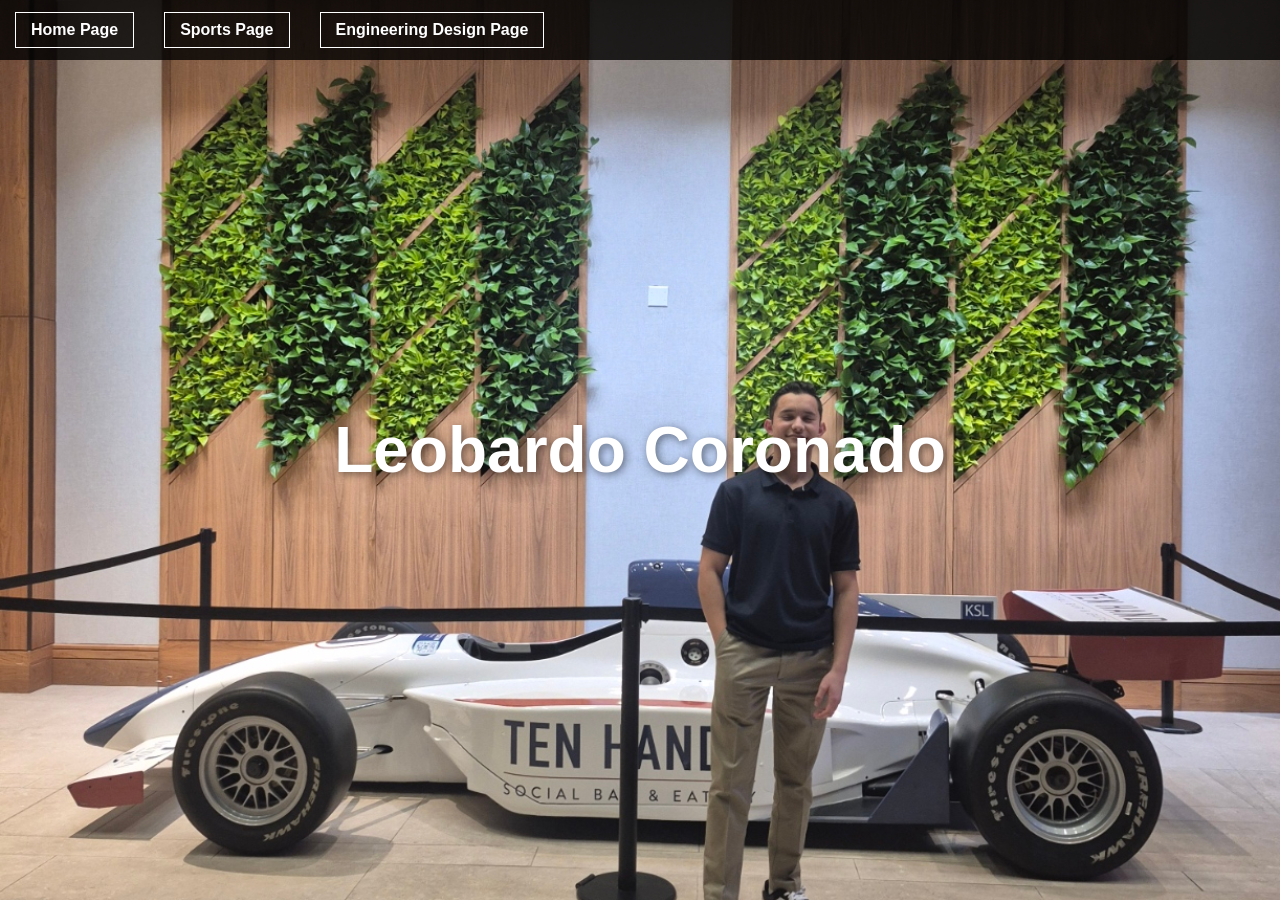
<file: index.html>
<!DOCTYPE html>
<html>
    <head>
        <title>Home Page</title>
        <link rel="stylesheet" type="text/css" href="styleGlobal.css">
        <link rel="stylesheet" type="text/css" href="styleHomePage.css">
    </head>
    <body>
        <nav class="navbar">
            <a href="index.html" class="nav_link">Home Page</a>
            <a href="sportsPage.html" class="nav_link">Sports Page</a>
            <a href="engDesignPage.html" class="nav_link">Engineering Design Page</a>
        </nav>
    
        <section class="title_section">
            <h1 class="PageTitle">Leobardo Coronado</h1>
        </section>
    </body>
</html>
</file>
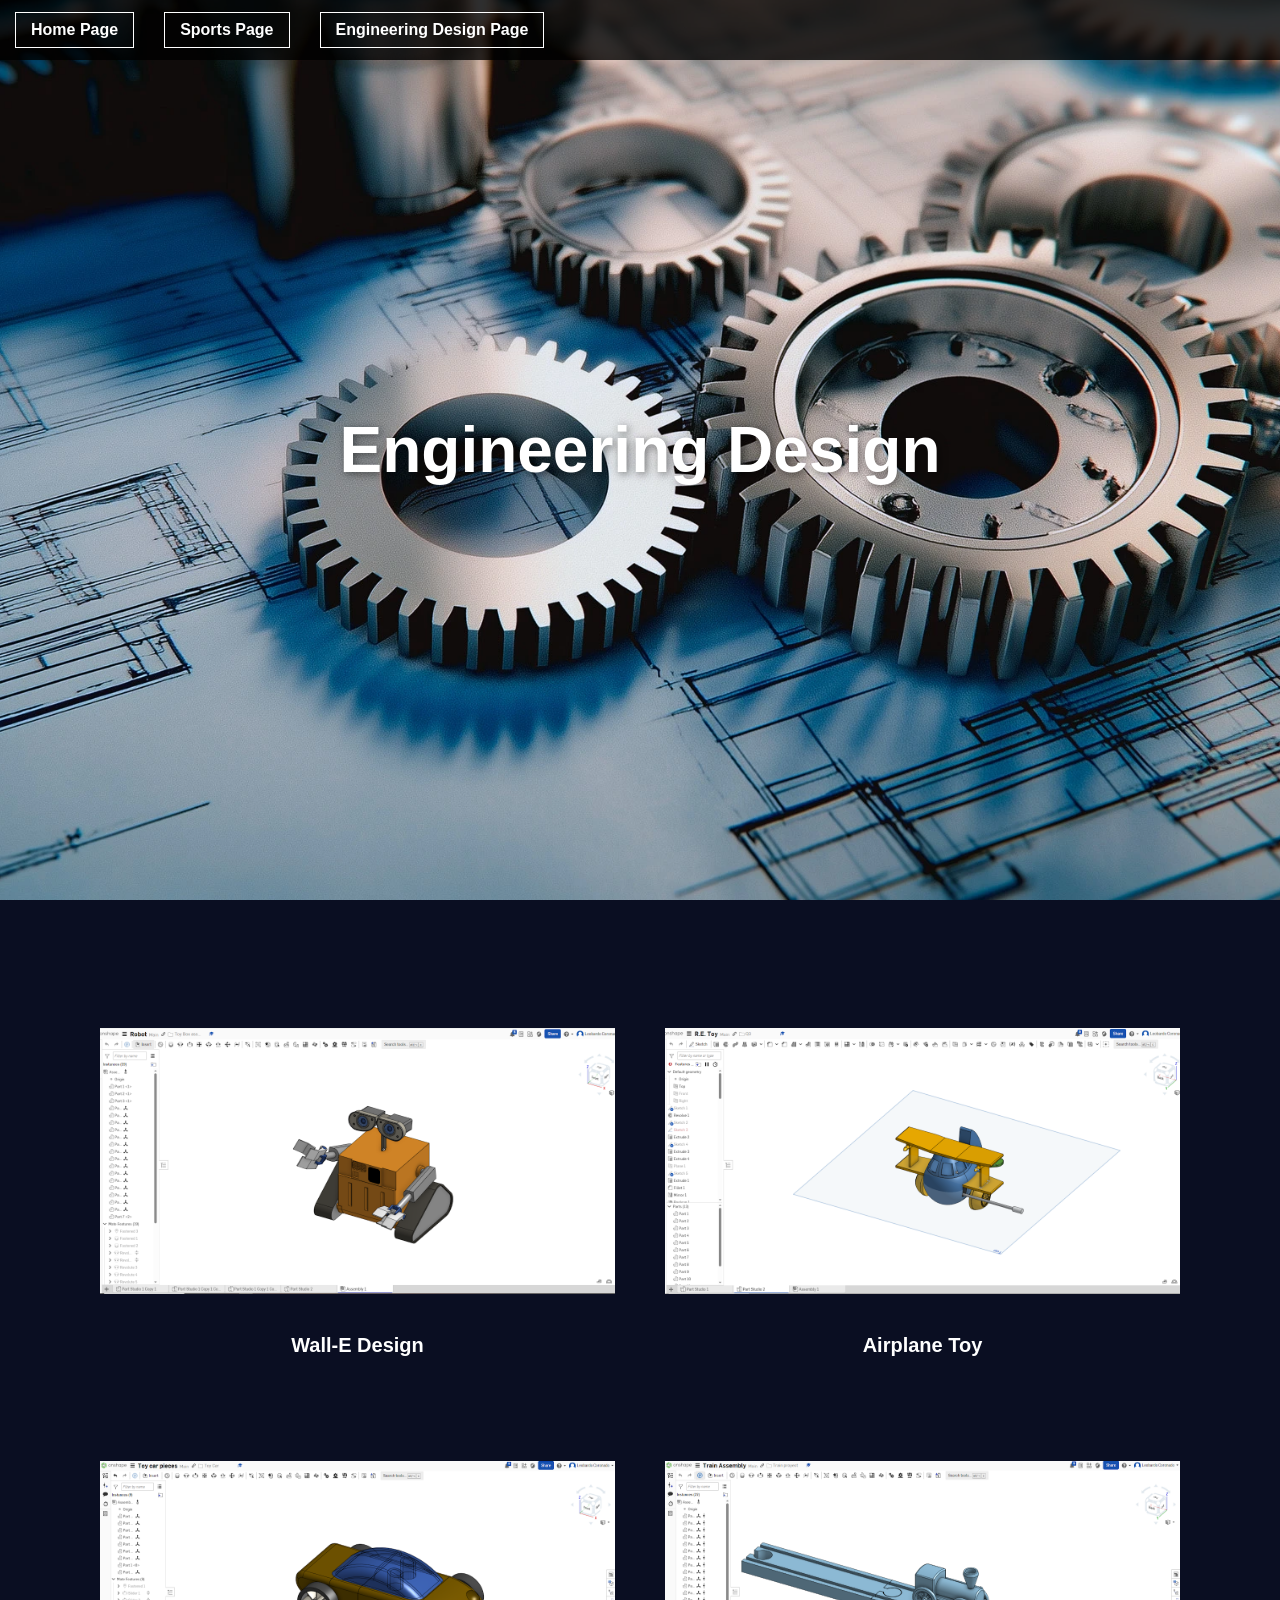
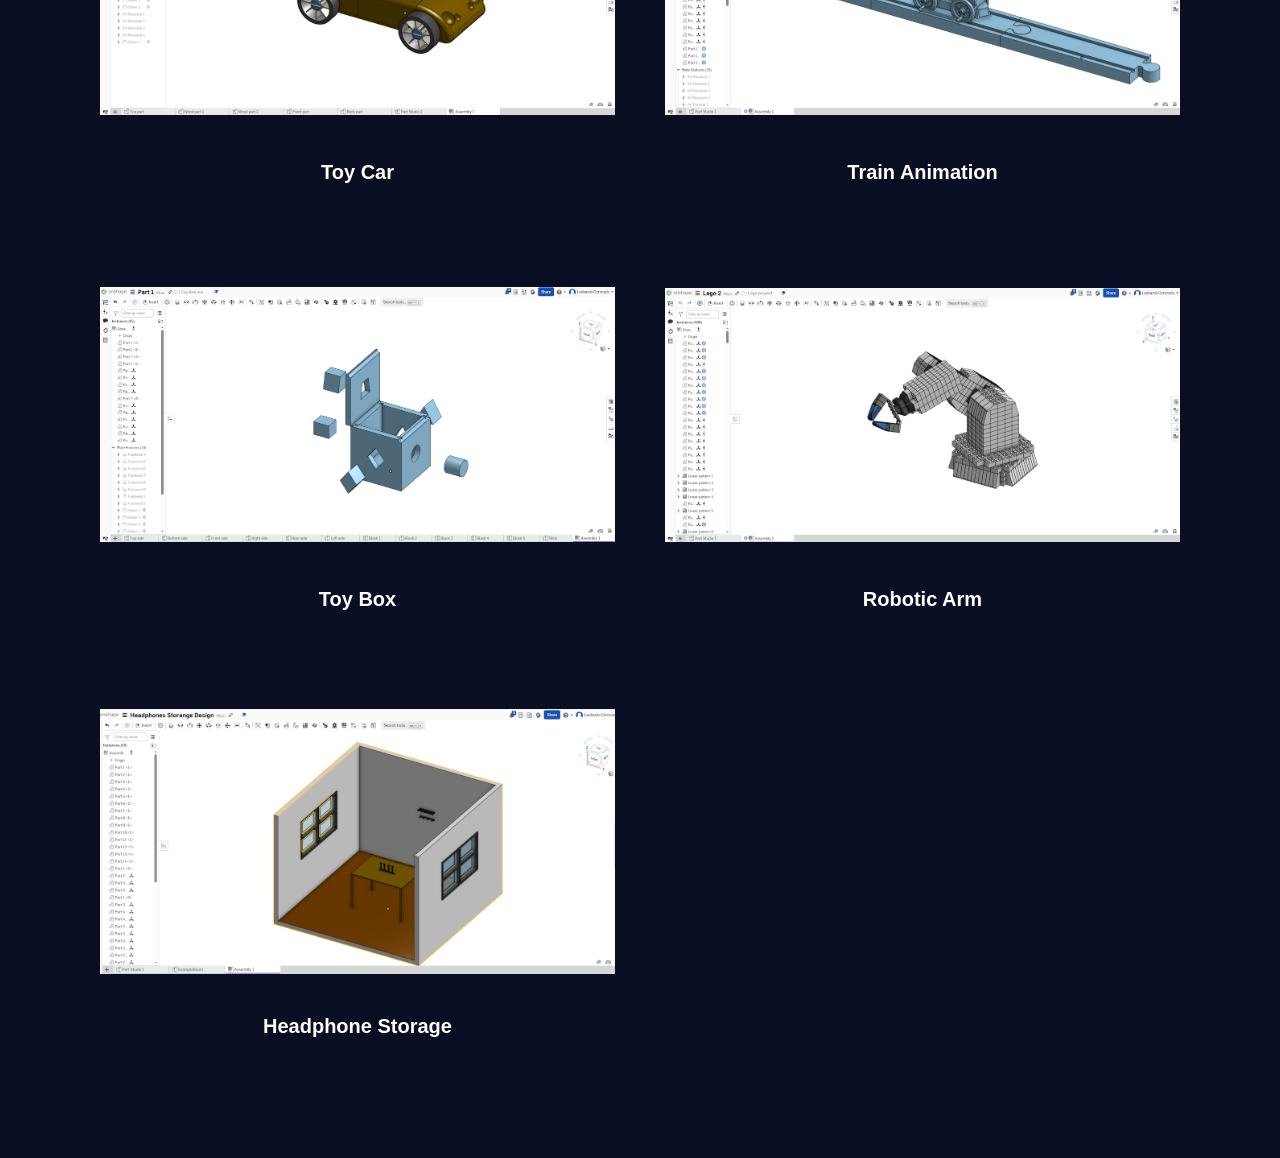
<file: engDesignPage.html>
<!DOCTYPE html>
<html>
    <head>
        <title>Engineering Design Page</title>
        <link rel="stylesheet" type="text/css" href="styleGlobal.css">
        <link rel="stylesheet" type="text/css" href="styleEngineeringDesignPage.css">
    </head>
    <body>
        <nav class="navbar">
            <a href="index.html" class="nav_link">Home Page</a>
            <a href="sportsPage.html" class="nav_link">Sports Page</a>
            <a href="engDesignPage.html" class="nav_link">Engineering Design Page</a>
        </nav>
    
        <section class="title_section">
            <h1 class="PageTitle">Engineering Design</h1>
        </section>

        <section class="OnShapeDesignsSection">

            <div class="DesignItem">
                <img src="./Resourses/Engineering Design Resourses/Wall_E_DesignPhoto.jpg" class="OnShapeDesignsPhoto">
                <p class="DesignCaption">Wall‑E Design</p>
            </div>

            <div class="DesignItem">
                <img src="./Resourses/Engineering Design Resourses/AirPlaneToyDesignPhoto.jpg" class="OnShapeDesignsPhoto">
                <p class="DesignCaption">Airplane Toy</p>
            </div>

            <div class="DesignItem">
                <img src="./Resourses/Engineering Design Resourses/ToyCarDesignPhoto.jpg" class="OnShapeDesignsPhoto">
                <p class="DesignCaption">Toy Car</p>
            </div>

            <div class="DesignItem">
                <img src="./Resourses/Engineering Design Resourses/TrainAnimationPhoto.jpg" class="OnShapeDesignsPhoto">
                <p class="DesignCaption">Train Animation</p>
            </div>

            <div class="DesignItem">
                <img src="./Resourses/Engineering Design Resourses/ToyBoxDesignPhoto.jpg" class="OnShapeDesignsPhoto">
                <p class="DesignCaption">Toy Box</p>
            </div>

            <div class="DesignItem">
                <img src="./Resourses/Engineering Design Resourses/LegoRoboticArmPhoto.jpg" class="OnShapeDesignsPhoto">
                <p class="DesignCaption">Robotic Arm</p>
            </div>

            <div class="DesignItem">
                <img src="./Resourses/Engineering Design Resourses/HeadphoneStorageDesignPhoto.jpg" class="OnShapeDesignsPhoto">
                <p class="DesignCaption">Headphone Storage</p>
            </div>

        </section>
    </body>
</html>
</file>
<file: styleGlobal.css>
body {
    margin: 0;
    padding: 0;
}

/* Estilos de la barra superior */
.navbar {
    width: 100%;
    height: 60px;           /* Altura de la barra */
    background-color: rgba(0, 0, 0, 0.8); /* Fondo negro semitransparente */
    display: flex;/*convierte la barra en una caja flexible para poder utilizar "justify-content" y "align-items" para organizar los elementos dentro de ella automaticamente*/
    justify-content: flex-start;  /* Alinea el botón a la izquierda (flex-end para derecha) */
    align-items: center;    /* Centra el botón verticalmente en la barra */
    position: fixed;     /* La barra flota sobre la imagen de fondo(por lo que se tienen que es especificar las coordenadas en las que flotara)*/
    top: 0;/*pega el borde superior de la barra al borde superior de la pantalla*/
    left: 0;/*pega el borde izquierdo de la barra al borde izquierdo de la pantalla*/
    z-index: 10;            /* Asegura que esté por encima de todo */
}

/* Estilos del enlace/botón */
.nav_link {
    color: white;
    text-decoration: none;  /* Elimina el subrayado de la letra */
    margin-right: 15px;     /* Espacio desde la orilla derecha */
    margin-left: 15px;      /* Espacio desde la orilla izquierda */
    font-family: Arial, sans-serif;
    font-weight: bold;
    border: 1px solid white;
    padding: 8px 15px;      /* Ajusta la distancia de la letra de los bordes de la caja "arriba/abajo(8px), lados(15px)" */
    transition: 0.3s;       /* Animación de transicion suave para el hover */
}

/* Estilos del enlace/botón version "hover" (cuando el raton pasa sobre el) */
.nav_link:hover {
    background-color: White;
    color: Black;
    transform: scale(1.1); /* zoom suave */
}

.title_section {
    /* --- Formato del background --- */
    background-size:cover ;
    background-position: center;
    background-repeat: no-repeat; /*Muestra la imagen como background una sola vez*/
    height: 100vh; /*ajusta la altura de la imagen a la altura real de el monitor vh(viewport height)(100=100%)*/
    margin: 0;/*Evita que alla algun margen entre el background y el limite de la pantalla*/
    
    display: flex;             /* Convierte la sección en un contenedor flexible */
    justify-content: center;   /* Alinea el h1 horizontalmente */
    align-items: center;       /* Alinea el h1 verticalmente */
}

.PageTitle {
    color: white; 
    font-family: Arial, sans-serif;
    font-size: 4rem; 
    text-shadow: 2px 2px 8px rgba(0,0,0,0.5); /*"movimiento horizontal de la sombra","movimiento vertical de la sombra", "suavidad de la sombra" rgba(Rojo, Verde, Azul y Alfa (transparencia))*/
    margin:0;
}
</file>
<file: styleHomePage.css>
.title_section {
    /* --- Photo del background --- */
    background-image: url("./Resourses/Home Page Resourses/HomePagePhoto.jpg"); /*Ruta de la imagen de fondo*/
}
</file>
<file: styleEngineeringDesignPage.css>
.title_section {
    /* --- Photo del background --- */
    background-image: url("./Resourses/Engineering Design Resourses/EngineeringDesignLogo.jpg"); /*Ruta de la imagen de fondo*/
}

.OnShapeDesignsSection {
    background-color: rgb(10, 14, 34); 
    width: 100%;
    max-width: 100%;          /* evita overflow horizontal */
    
    display: grid;
    grid-template-columns: repeat(2, 1fr); /* 2 columnas fijas */
    gap: 50px;
    padding: 100px;
    box-sizing: border-box;   /* evita que padding cause overflow */
}

.OnShapeDesignsPhoto {
    width: 100%;
    aspect-ratio: 16 / 10;     /* Todas las imágenes tendrán la misma proporción */
    object-fit: scale-down;        /* recorta sin deformar */
    display: block;           /* elimina espacios fantasmas */
}

.OnShapeDesignsPhoto:hover {
    transform: scale(1.01); /* zoom suave */
    transition: transform 0.3s ease; /* animación de transición */
}

.DesignItem {
    display: flex; /* convierte cada item en un contenedor flexible */
    flex-direction: column; /* organiza la imagen y el texto en columna */
    align-items: center;
    text-align: center;
}

.DesignCaption {
    font-family: Arial, sans-serif;
    margin-top: 12px;
    font-size: 20px;
    color: white;
    font-weight: bold;
}
</file>
